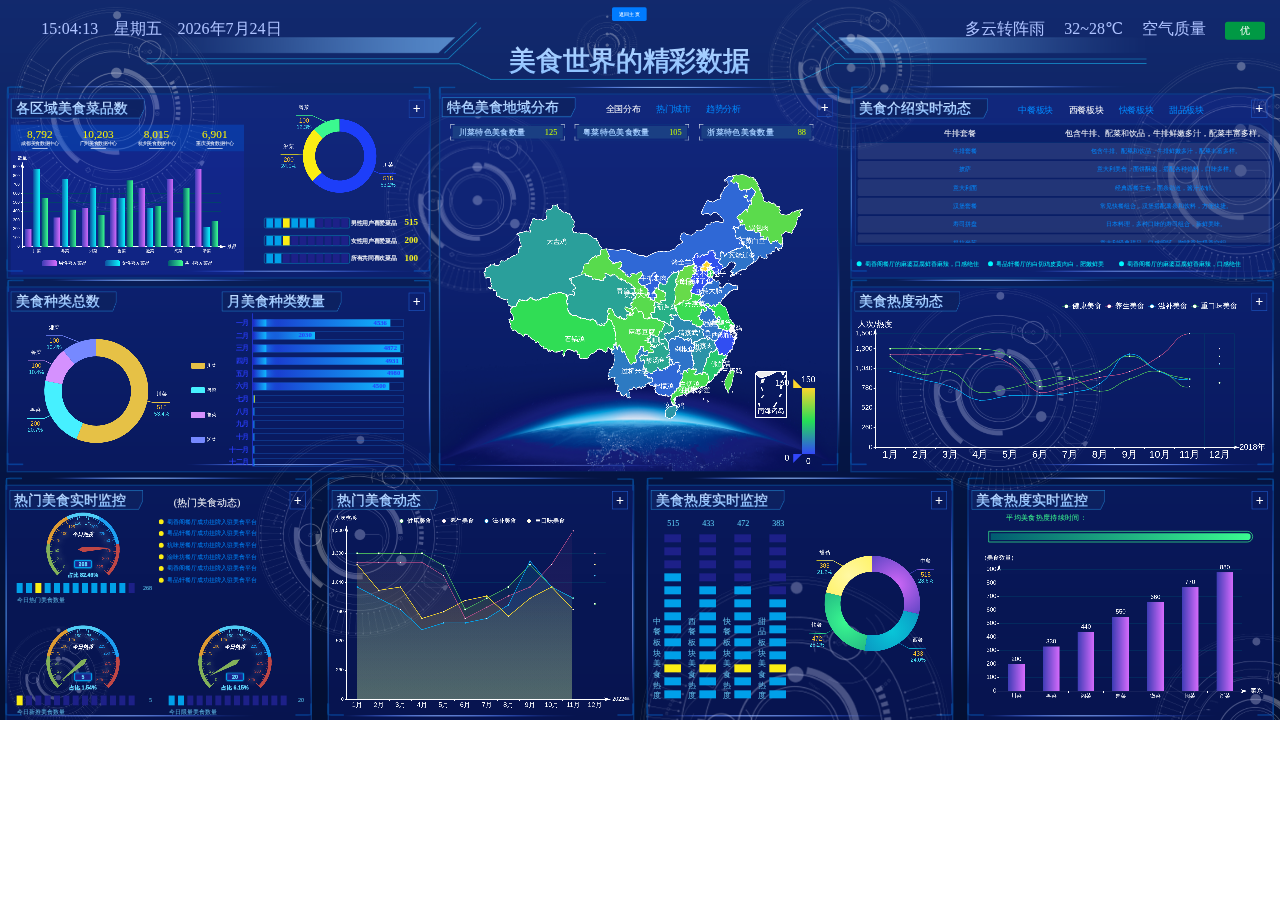
<file: src/main/resources/static/i-/数据界面/index.html>
<!doctype html>
<html lang="en">

<head>
    <meta charset="UTF-8">
    <title>美食天地</title>
    <!-- <meta http-equiv="refresh" content="1"> This tag refreshes the page every second. Uncomment if auto-refresh is needed. -->
    <link rel="stylesheet" href="css/index.css">
    <script src="js/jquery.js"></script>
    <script src="js/echarts.min.js"></script>
    <script src="js/can.js"></script>
    <script src="js/china.js"></script>
    <script src="js/vue.js"></script>
    <script src="js/data.js"></script>
    <script src="js/beihai.js"></script>
</head>

<body>
    <div id="scale-container">
    <div class="content">
        <!-- 底层背景动画-开始 -->
        <div id="animations">
            <div class="animation animation1">
                <div class="animate1"></div>
                <div class="animate2"></div>
                <div class="animate3"></div>
            </div>
            <div class="animation animation2">
                <div class="animate1"></div>
                <div class="animate2"></div>
                <div class="animate3"></div>
            </div>
            <div class="animation animation3 fanzhuan">
                <div class="animate1"></div>
                <div class="animate2"></div>
                <div class="animate3"></div>
            </div>
            <div class="animation animation4">
                <div class="animate1"></div>
                <div class="animate2"></div>
                <div class="animate3"></div>
            </div>
            <div class="animation animation5 fanzhuan">
                <div class="animate1"></div>
                <div class="animate2"></div>
                <div class="animate3"></div>
            </div>
            <div class="animation animation6">
                <div class="animate1"></div>
                <div class="animate2"></div>
                <div class="animate3"></div>
            </div>
            <div class="animation animation7 fanzhuan">
                <div class="animate1"></div>
                <div class="animate2"></div>
                <div class="animate3"></div>
            </div>
            <div class="animation animation8">
                <div class="animate1"></div>
                <div class="animate2"></div>
                <div class="animate3"></div>
            </div>
            <div class="animation animation9 fanzhuan">
                <div class="animate1"></div>
                <div class="animate2"></div>
                <div class="animate3"></div>
            </div>
            <div class="animation animation10">
                <div class="animate1"></div>
                <div class="animate2"></div>
                <div class="animate3"></div>
            </div>
        </div>
        <!-- 底层背景动画-开始 -->
        <!-- 显示屏头部开始 -->
        <div id="head">
            <!-- 时间日期 -->
            <div class="getDate">
                <span id="time">09:00:00</span>
                <span id="week">星期三</span>
                <span id="year">2018-07-28</span>
            </div>
            <!-- 天气状况 -->
            <div class="weather">
                <span id="sky">多云</span>
                <span id="temperatur">35~28度</span>
                <span id="air">空气质量</span>
                <span id="state">优</span>
            </div>
            <!-- 返回主页按钮 -->
            <div class="navigation-button">
                <a href="../易食记.html" class="styled-button">返回主页</a>
            <!-- 大标题 -->
            <h1> 美食世界的精彩数据</h1>
    </div>
        </div>
        <!-- 显示屏头部结束 -->
        <!-- 显示屏中间-开始-->
        <div id="body">
            <div class="bodyLeft rel">
                <div class="bodyLeftTop">
                    <div class="childtitle"><h2>各区域美食菜品数</h2></div>
                    <div class="add" onclick="Show(this,'bodyLeft',2.8,'before')">+</div>
                    <!-- 数据中心-开始 -->
                    <div class="dataCenter clear"><ul class="Data"></ul></div>
                    <!-- 数据中心-开始 -->
                    <div id="guapai" class="guapai"></div>
                    <!-- 美食菜品实时监控-开始 -->
                    <div class="yuyue">
                        <div class="yuyuejiankong">
                            <div id="left-top-right" class="bodyLeftTopGPZB">
                                <div class="GPZB">
                                    <ul></ul>
                                    <p>男性用户喜爱菜品<span></span></p>
                                </div>
                                <div class="GPZB">
                                    <ul></ul>
                                    <p>女性用户喜爱菜品<span></span></p>
                                </div>
                                <div class="GPZB">
                                    <ul></ul>
                                    <p>所有共同喜欢菜品<span></span></p>
                                </div>
                            </div>
                            <div id="left-top-right-circle" class="left-top-right-circle"></div>
                        </div>
                    </div>
                    <!-- 美食菜品实时监控-结束 -->
                </div>
                <div class="bodyLeftBottom rel">
                    <div class="add" onclick="Show(this,'bodyLeft',2.8,'after')">+</div>
                    <div class="bodyLeftBottomLeft">
                        <div class="childtitle"><h2>美食种类总数</h2></div>
                        <div id="left-bottom"></div>
                    </div>
                    <!-- 月美食种类数量-开始 -->
                    <div class="bodyLeftBottomRight rel">
                        <div class="childtitle"><h2>月美食种类数量</h2></div>
                        <div class="t-right" >
                            <ul id="cp">
                                <li class="line"></li>
                                <li>
                                    <span>一月</span>
                                    <div>
                                        <p><i></i><span></span></p>
                                    </div>
                                </li>
                                <li>
                                    <span>二月</span>
                                    <div>
                                        <p><i></i><span></span></p>
                                    </div>
                                </li>

                                <li>
                                    <span>三月</span>
                                    <div>
                                        <p><i></i><span></span></p>
                                    </div>
                                </li>
                                <li>
                                    <span>四月</span>
                                    <div>
                                        <p><i></i><span></span></p>
                                    </div>
                                </li>
                                <li>
                                    <span>五月</span>
                                    <div>
                                        <p><i></i><span></span></p>
                                    </div>
                                </li>
                                <li>
                                    <span>六月</span>
                                    <div>
                                        <p><i></i><span></span></p>
                                    </div>
                                </li>
                                <li>
                                    <span>七月</span>
                                    <div>
                                        <p class="active"><i></i><span></span></p>
                                    </div>
                                </li>
                                <li>
                                    <span>八月</span>
                                    <div>
                                        <p><i></i><span></span></p>
                                    </div>
                                </li>
                                <li>
                                    <span>九月</span>
                                    <div>
                                        <p><i></i><span></span></p>
                                    </div>
                                </li>
                                <li>
                                    <span>十月</span>
                                    <div>
                                        <p><i></i><span></span></p>
                                    </div>
                                </li>
                                <li>
                                    <span>十一月</span>
                                    <div>
                                        <p><i></i><span></span></p>
                                    </div>
                                </li>
                                <li>
                                    <span>十二月</span>
                                    <div>
                                        <p><i></i><span></span></p>
                                    </div>
                                </li>
                            </ul>
                        </div>
                    </div>
                    <!-- 月美食种类数量-结束 -->
                </div>
            </div>
            <div class="bodyMiddle rel">
                <div class="bodyMiddleChild">
                    <div class="add" onclick="Show(this,'bodyMiddle',1.8,'after')">+</div>
                    <div class="childtitle"><h2>特色美食地域分布</h2></div>
                    <div class="navbar">
                        <span class="active">全国分布</span>
                        <span>热门城市</span>
                        <span>趋势分析</span>
                    </div>
                    <!-- 分布区域-开始 -->
                    <div class="mapmain">
                        <!-- 特色美食地域分布数据-开始 -->
                        <div><ul id="list"></ul></div>
                        <!-- 特色美食地域分布数据-开始 -->
                        <!-- 中国地图-开始 -->
                        <div class="map" id="map"></div>
                        <!-- 中国地图-结束 -->
                        <!-- 热门城市地图-开始 -->
                        <div class="map" id="map1"></div>
                        <!-- 热门城市地图-结束 -->
                        <!-- 趋势分析图-开始 -->
                        <div class="map" id="map2"></div>
                        <!-- 趋势分析图-结束 -->
                    </div>
                    <!-- 分布区域-结束 -->
                    <!-- 地图下面亮光动画-开始 -->
                    <div id="sun"></div>
                    <!-- 地图下面亮光动画-结束 -->
                </div>
            </div>
            <div class="bodyRight">
                <!-- 美食介绍实时动态滚动-开始 -->
                <div class="bodyRightTop rel">
                    <div class="childtitle"><h2>美食介绍实时动态</h2></div>
                    <div class="navbar">
                        <span>中餐板块</span>
                        <span class="active">西餐板块</span> <!-- 默认选择西餐板块 -->
                        <span>快餐板块</span>
                        <span>甜品板块</span>
                    </div>
                    <div class="add" onclick="Show(this,'bodyRight',2.8,'before')">+</div>
                    <div class="bodyRightTopBG">
                        <div class="default">
                            <span class="name">美食名称</span>
                            <span class="intro">美食介绍</span>
                        </div>
                        <!-- 美食介绍数据-开始 -->
                        <div class="liushuihaoul clear">
                            <ul class="moveul">

                            </ul>
                        </div>
                        <!-- 美食介绍数据-结束 -->
                        <!-- 下方消息提示滚动-开始 -->
                        <div class="call">
                            <ul class="moveul">

                            </ul>
                        </div>
                        <!-- 下方消息提示滚动-结束 -->
                    </div>
                </div>
                <!-- 美食介绍实时动态滚动-结束 -->
                <!-- 美食热度动态折线图-开始 -->
                <div class="bodyRightBottom rel">
                    <div class="childtitle"><h2>美食热度动态</h2></div>
                    <div class="add" onclick="Show(this,'bodyRight',2.8,'after')">+</div>
                    <div id="jiagezoushi"></div>
                </div>
                <!-- 美食热度动态折线图-结束 -->
            </div>
        </div>
        <!-- 显示屏中间-结束 -->
        <!-- 显示屏底部-开始-->
        <div id="foot">
            <!-- 餐厅热门美食实时监控-开始 -->
            <div class="footparent0">
                <div class="footChild">
                    <div class="childtitle"><h2>热门美食实时监控</h2></div>
                    <div class="add" onclick="Show(this,'footparent0',2.8,'after')">+</div>
                    <!-- 今日热门美食数量-开始 -->
                    <div class="huiYuanLst">
                        <div class="yibiao" id="yibiao1"></div>
                        <div class="huiyuan">
                            <ul  class="fangkuai"></ul>
                            <span></span>
                            <p>今日热门美食数量</p>
                        </div>
                    </div>
                    <!-- 今日热门美食数量-结束 -->
                    <!-- 热门美食动态-开始 -->
                    <div class="huiYuanLst">
                        <span class="ruzhustatus">&nbsp;&nbsp;&nbsp;&nbsp;(热门美食动态)</span>
                        <div class="contgundong">
                            <ul class="moveul"></ul>
                        </div>
                    </div>
                    <!-- 热门美食动态-结束 -->
                    <!-- 今日新推美食数量-开始 -->
                    <div class="huiYuanLst huiYuanLst3">
                        <div class="yibiao" id="yibiao2"></div>
                        <div class="huiyuan">
                            <ul  class="fangkuai"></ul>
                            <span></span>
                            <p>今日新推美食数量</p>
                        </div>
                    </div>
                    <!-- 今日新推美食数量-结束 -->
                    <!-- 今日限量美食数量-开始 -->
                    <div class="huiYuanLst">
                        <div class="yibiao" id="yibiao3"></div>
                        <div class="huiyuan">
                            <ul class="fangkuai"></ul>
                            <span></span>
                            <p>今日限量美食数量</p>
                        </div>
                    </div>
                    <!-- 今日限量美食数量-结束 -->
                </div>
            </div>
            <!-- 餐厅热门美食实时监控-结束 -->
            <!-- 热门餐厅美食动态-开始 -->
            <div class="footparent1">
                <div class="footChild">
                    <div class="childtitle"><h2>热门美食动态</h2></div>
                    <div class="add" onclick="Show(this,'footparent1',2.8,'after')">+</div>
                    <div id="jiage"></div>
                </div>
            </div>
            <!-- 热门餐厅美食动态-结束 -->
            <!-- 餐厅美食热度实时监控-开始 -->
            <div class="footparent2">
                <div class="footChild">
                    <div class="childtitle"><h2>美食热度实时监控</h2></div>
                    <div class="add" onclick="Show(this,'footparent2',2.8,'after')">+</div>
                    <!-- 各板块美食热度格子动画-开始 -->
                    <div class="chengjiaoliang">
                        <div class="CJL clear">
                            <p></p>
                            <span>中餐板块美食热度</span>
                            <ul class="fangkuai"></ul>
                        </div>
                        <div class="CJL clear">
                            <p></p>
                            <span>西餐板块美食热度</span>
                            <ul class="fangkuai"></ul>
                        </div>
                        <div class="CJL clear">
                            <p></p>
                            <span>快餐板块美食热度</span>
                            <ul class="fangkuai"></ul>
                        </div>
                        <div class="CJL clear">
                            <p></p>
                            <span>甜品板块美食热度</span>
                            <ul class="fangkuai"></ul>
                        </div>
                    </div>
                    <!-- 各板块美食热度格子动画-开始 -->
                    <div id="CJpie"></div>
                </div>
            </div>
            <!-- 餐厅美食热度实时监控-结束 -->
            <!-- 美食热度实时监控-开始 -->
            <div class="footparent3">
                <div class="footChild">
                    <div class="childtitle"><h2>美食热度实时监控</h2></div>
                    <div class="add" onclick="Show(this,'footparent3',2.8,'after')">+</div>
                    <!-- 平均热度时间刻度轴-开始 -->
                    <div id="timebar">
                        <span id="pjtime">平均美食热度持续时间：</span>
                        <ul class="kedu clear"></ul>
                        <div class="kuang">
                            <div class="tianchong"></div>
                        </div>
                    </div>
                    <!-- 平均热度时间刻度轴-开始 -->
                    <div id="cjliang"></div>
                </div>
            </div>
            <!-- 美食热度实时监控-结束 -->
            
        </div>
        <!-- 显示屏底部-结束 -->
        <div class="mask">
            <div class="maskContent"></div>
        </div>
    </div>
    <!-- 添加按钮 -->
    <!-- <div class="navigation-button">
        <a href="../易食记.html" class="styled-button">返回主页</a>
    </div> -->
    </div>
</body>

</html>
<style>
    .navigation-button {
        text-align: center;
        margin: 20px 0;
    }
    .styled-button {
        display: inline-block;
        padding: 10px 20px;
        font-size: 16px;
        color: #fff;
        background-color: #007BFF;
        border-radius: 5px;
        text-decoration: none;
        transition: background-color 0.3s ease;
    }
    .styled-button:hover {
        background-color: #0056b3;
    }
    #scale-container {
    transform-origin: top left;
}
</style>
<script src="js/index.js"></script>
<style>
    /* 限制页面滚动 */
    html, body {
        margin: 0;
        padding: 0;
        overflow: hidden; /* 禁止滚动 */
        width: 100%;
        height: 100%;
    }

    #scale-container {
        transform-origin: top left;
        position: absolute; /* 确保容器不会影响其他布局 */
        top: 0;
        left: 0;
    }
</style>

<script>
    function scalePage() {
        const designWidth = 3840; // 你的设计稿宽度
        const designHeight = 2160; // 你的设计稿高度
        const scaleWidth = window.innerWidth / designWidth;
        const scaleHeight = window.innerHeight / designHeight;
        const scale = Math.min(scaleWidth, scaleHeight); // 取较小的缩放比例

        const container = document.getElementById('scale-container');
        container.style.transform = `scale(${scale})`;
        container.style.transformOrigin = 'top left';

        // 动态调整容器大小，避免内容溢出
        container.style.width = `${designWidth}px`;
        container.style.height = `${designHeight}px`;

        // 确保页面不会超出视口范围
        document.body.style.width = `${window.innerWidth}px`;
        document.body.style.height = `${window.innerHeight}px`;
    }

    // 防抖函数，避免频繁触发
    function debounce(func, delay) {
        let timer;
        return function (...args) {
            clearTimeout(timer);
            timer = setTimeout(() => func.apply(this, args), delay);
        };
    }

    // 绑定事件
    window.addEventListener('resize', debounce(scalePage, 100)); // 防抖处理
    window.addEventListener('DOMContentLoaded', scalePage);
    window.addEventListener('load', scalePage); // 确保所有资源加载完成后再缩放
</script>
</file>
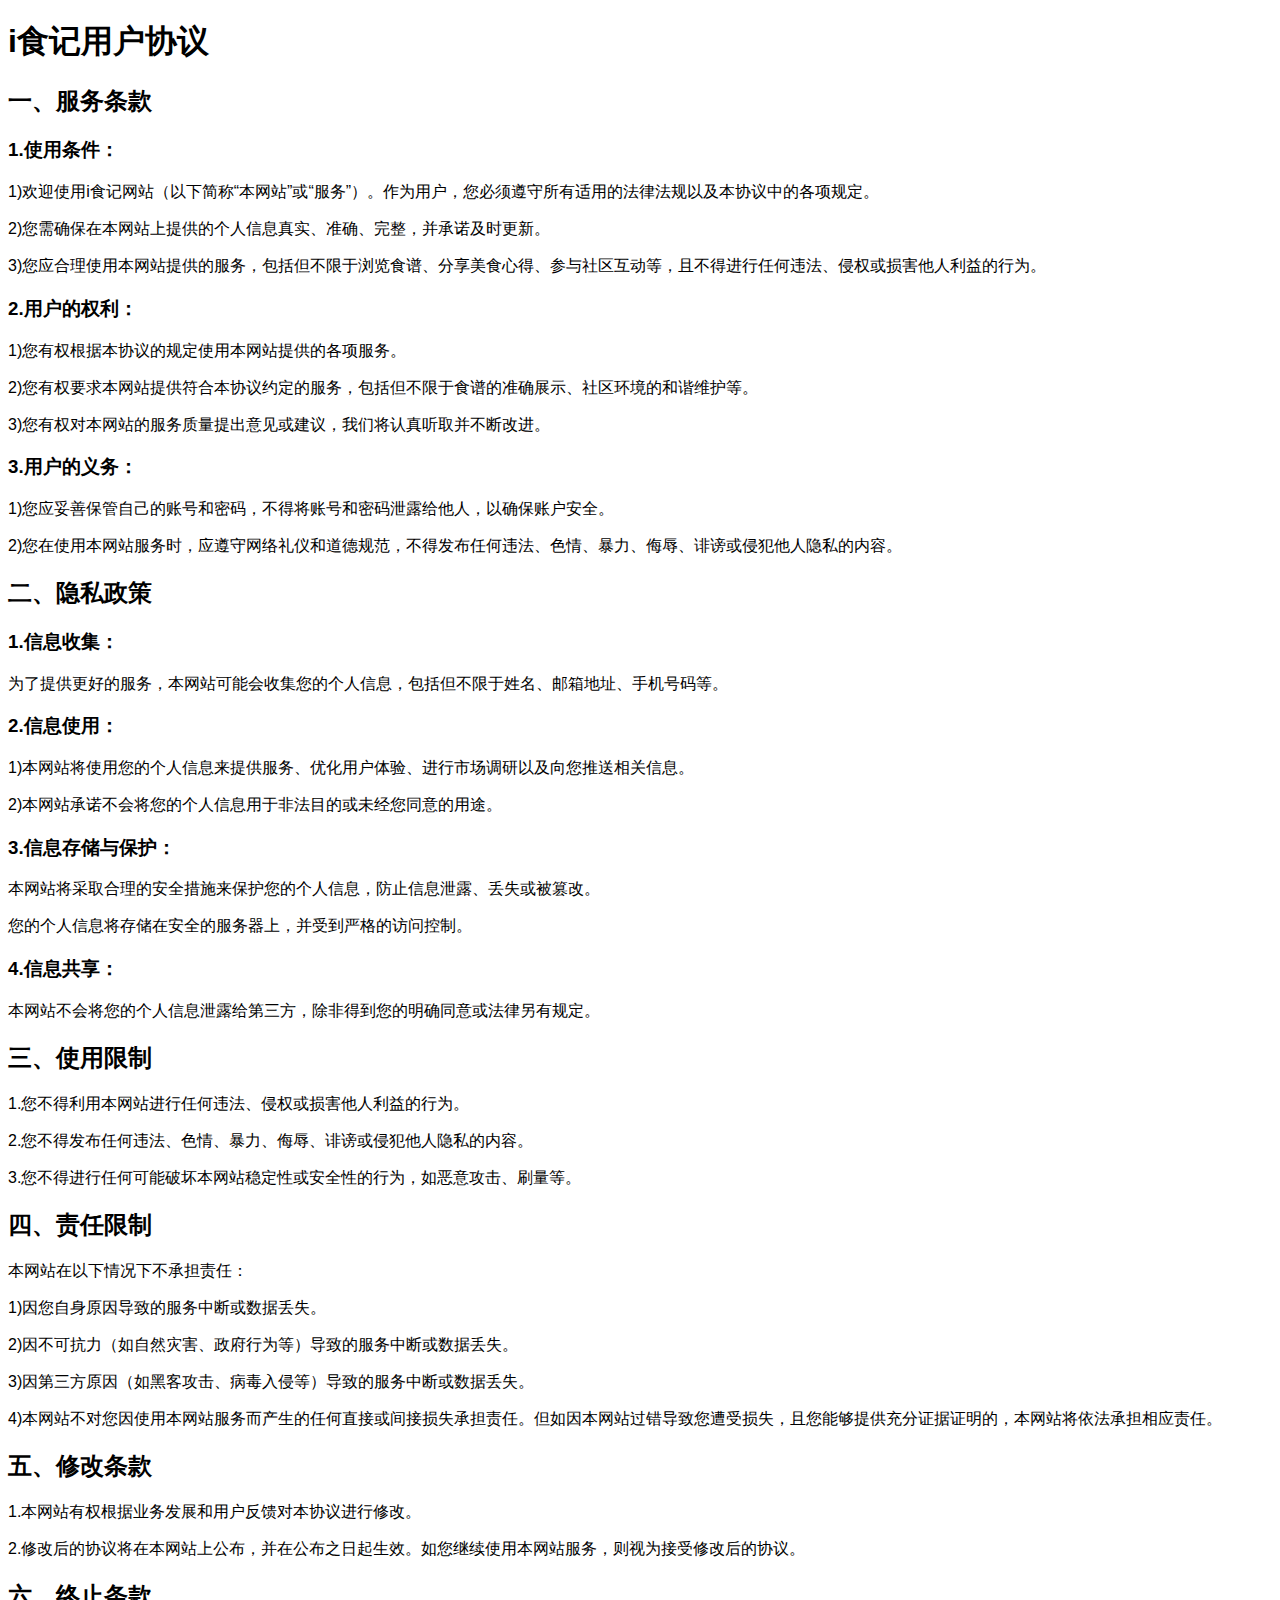
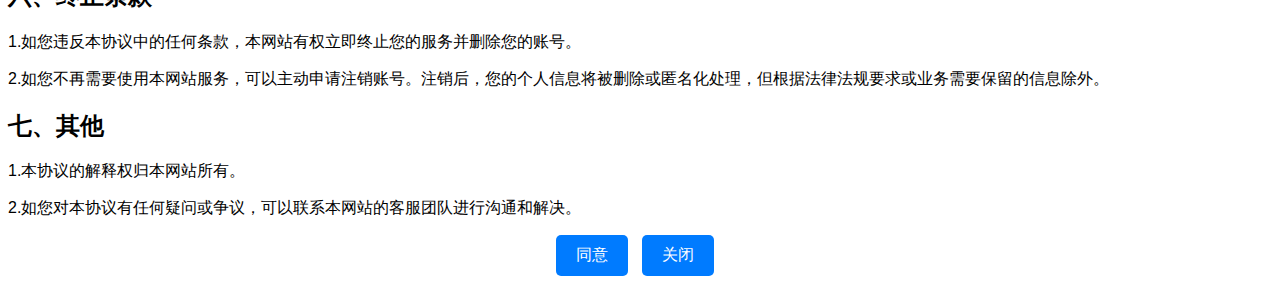
<file: src/main/resources/static/i-/用户协议.html>
<!DOCTYPE html>
<html>

	<head>
		<meta charset="utf-8">
		<title>i食记用户协议</title>
		<style>
			body {
				font-family: Arial, sans-serif;
			}

			h1,
			h2 {
				margin-top: 20px;
			}

			button {
				padding: 10px 20px;
				font-size: 16px;
				cursor: pointer;
				border: none;
				background-color: #007BFF;
				color: white;
				border-radius: 5px;
				margin-right: 10px;
				text-align: center;
			}
			#按钮{
				text-align: center;
			}
		</style>
	</head>

	<body>
		<div id="user-agreement">
			<h1>i食记用户协议</h1>
			<h2>一、服务条款</h2>
			<h3>1.使用条件：</h3>
			<p>1)欢迎使用i食记网站（以下简称“本网站”或“服务”）。作为用户，您必须遵守所有适用的法律法规以及本协议中的各项规定。</p>
			<p>2)您需确保在本网站上提供的个人信息真实、准确、完整，并承诺及时更新。</p>
			<p>3)您应合理使用本网站提供的服务，包括但不限于浏览食谱、分享美食心得、参与社区互动等，且不得进行任何违法、侵权或损害他人利益的行为。</p>
			<h3>2.用户的权利：</h3>
			<p>1)您有权根据本协议的规定使用本网站提供的各项服务。</p>
			<p>2)您有权要求本网站提供符合本协议约定的服务，包括但不限于食谱的准确展示、社区环境的和谐维护等。</p>
			<p>3)您有权对本网站的服务质量提出意见或建议，我们将认真听取并不断改进。</p>
			<h3>3.用户的义务：</h3>
			<p>1)您应妥善保管自己的账号和密码，不得将账号和密码泄露给他人，以确保账户安全。</p>
			<p>2)您在使用本网站服务时，应遵守网络礼仪和道德规范，不得发布任何违法、色情、暴力、侮辱、诽谤或侵犯他人隐私的内容。</p>
			<h2>二、隐私政策</h2>
			<h3>1.信息收集：</h3>
			<p>为了提供更好的服务，本网站可能会收集您的个人信息，包括但不限于姓名、邮箱地址、手机号码等。</p>
			<h3>2.信息使用：</h3>
			<p>1)本网站将使用您的个人信息来提供服务、优化用户体验、进行市场调研以及向您推送相关信息。</p>
			<p>2)本网站承诺不会将您的个人信息用于非法目的或未经您同意的用途。</p>
			<h3>3.信息存储与保护：</h3>
			<p>本网站将采取合理的安全措施来保护您的个人信息，防止信息泄露、丢失或被篡改。</p>
			<p>您的个人信息将存储在安全的服务器上，并受到严格的访问控制。</p>
			<h3>4.信息共享：</h3>
			<p>本网站不会将您的个人信息泄露给第三方，除非得到您的明确同意或法律另有规定。</p>
			<h2>三、使用限制</h2>
			<p>1.您不得利用本网站进行任何违法、侵权或损害他人利益的行为。</p>
			<p>2.您不得发布任何违法、色情、暴力、侮辱、诽谤或侵犯他人隐私的内容。</p>
			<p>3.您不得进行任何可能破坏本网站稳定性或安全性的行为，如恶意攻击、刷量等。</p>
			<h2>四、责任限制</h2>
			<p>本网站在以下情况下不承担责任：</p>
			<p>1)因您自身原因导致的服务中断或数据丢失。</p>
			<p>2)因不可抗力（如自然灾害、政府行为等）导致的服务中断或数据丢失。</p>
			<p>3)因第三方原因（如黑客攻击、病毒入侵等）导致的服务中断或数据丢失。</p>
			<p>4)本网站不对您因使用本网站服务而产生的任何直接或间接损失承担责任。但如因本网站过错导致您遭受损失，且您能够提供充分证据证明的，本网站将依法承担相应责任。</p>
			<h2>五、修改条款</h2>
			<p>1.本网站有权根据业务发展和用户反馈对本协议进行修改。</p>
			<p>2.修改后的协议将在本网站上公布，并在公布之日起生效。如您继续使用本网站服务，则视为接受修改后的协议。</p>
			<h2>六、终止条款</h2>
			<p>1.如您违反本协议中的任何条款，本网站有权立即终止您的服务并删除您的账号。</p>
			<p>2.如您不再需要使用本网站服务，可以主动申请注销账号。注销后，您的个人信息将被删除或匿名化处理，但根据法律法规要求或业务需要保留的信息除外。</p>
			<h2>七、其他</h2>
			<p>1.本协议的解释权归本网站所有。</p>
			<p>2.如您对本协议有任何疑问或争议，可以联系本网站的客服团队进行沟通和解决。</p>
		</div>
		<div id="按钮">
			<button id="agreeButton"onclick="window.close()">同意</button>
			<button id="closeButton"onclick="window.close()">关闭</button>
		</div>
	</body>
	<script>
		document.getElementById('closeButton').addEventListener('click', function() {
			window.close();
		});
	</script>

</html>
</file>
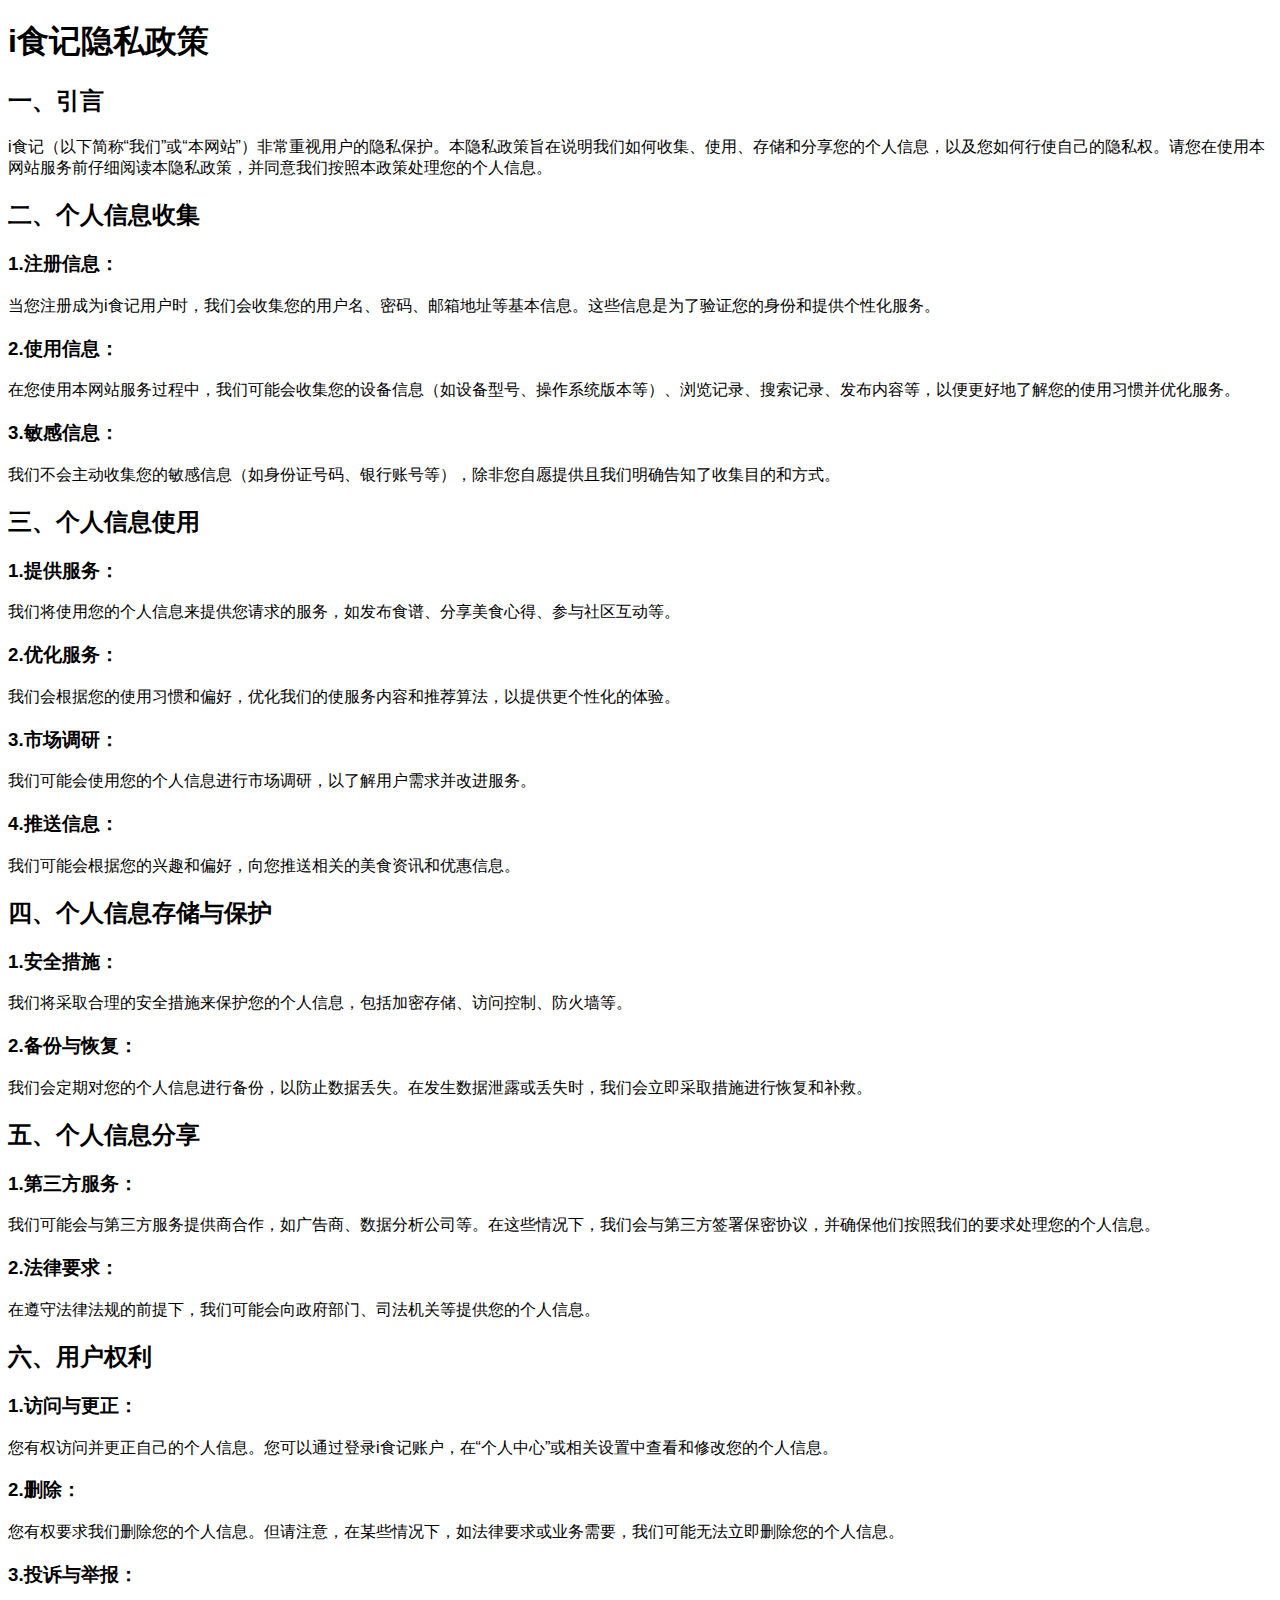
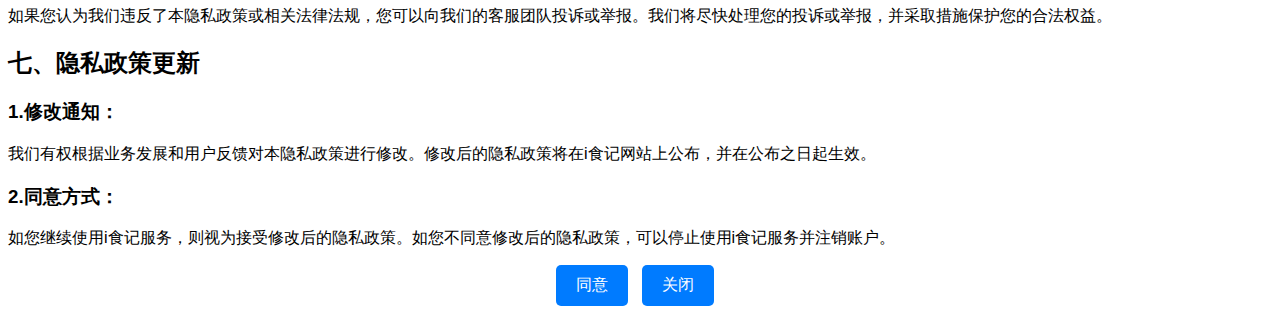
<file: src/main/resources/static/i-/隐私政策.html>
<!DOCTYPE html>
<html>

<head>
    <meta charset="utf-8">
    <title>隐私政策</title>
    <style>
        body {
            font-family: Arial, sans-serif;
        }

        h1,
        h2 {
            margin-top: 20px;
        }

        button {
            padding: 10px 20px;
            font-size: 16px;
            cursor: pointer;
            border: none;
            background-color: #007BFF;
            color: white;
            border-radius: 5px;
            margin-right: 10px;
			text-align: center;
        }
		#按钮{
			text-align: center;
		}
    </style>
</head>

<body>
    <div id="privacy-policy">
        <h1>i食记隐私政策</h1>
        <h2>一、引言</h2>
        <p>i食记（以下简称“我们”或“本网站”）非常重视用户的隐私保护。本隐私政策旨在说明我们如何收集、使用、存储和分享您的个人信息，以及您如何行使自己的隐私权。请您在使用本网站服务前仔细阅读本隐私政策，并同意我们按照本政策处理您的个人信息。</p>
        <h2>二、个人信息收集</h2>
        <h3>1.注册信息：</h3>
        <p>当您注册成为i食记用户时，我们会收集您的用户名、密码、邮箱地址等基本信息。这些信息是为了验证您的身份和提供个性化服务。</p>
        <h3>2.使用信息：</h3>
        <p>在您使用本网站服务过程中，我们可能会收集您的设备信息（如设备型号、操作系统版本等）、浏览记录、搜索记录、发布内容等，以便更好地了解您的使用习惯并优化服务。</p>
        <h3>3.敏感信息：</h3>
        <p>我们不会主动收集您的敏感信息（如身份证号码、银行账号等），除非您自愿提供且我们明确告知了收集目的和方式。</p>
        <h2>三、个人信息使用</h2>
        <h3>1.提供服务：</h3>
        <p>我们将使用您的个人信息来提供您请求的服务，如发布食谱、分享美食心得、参与社区互动等。</p>
        <h3>2.优化服务：</h3>
        <p>我们会根据您的使用习惯和偏好，优化我们的使服务内容和推荐算法，以提供更个性化的体验。</p>
        <h3>3.市场调研：</h3>
        <p>我们可能会使用您的个人信息进行市场调研，以了解用户需求并改进服务。</p>
        <h3>4.推送信息：</h3>
        <p>我们可能会根据您的兴趣和偏好，向您推送相关的美食资讯和优惠信息。</p>
        <h2>四、个人信息存储与保护</h2>
        <h3>1.安全措施：</h3>
        <p>我们将采取合理的安全措施来保护您的个人信息，包括加密存储、访问控制、防火墙等。</p>
        <h3>2.备份与恢复：</h3>
        <p>我们会定期对您的个人信息进行备份，以防止数据丢失。在发生数据泄露或丢失时，我们会立即采取措施进行恢复和补救。</p>
        <h2>五、个人信息分享</h2>
        <h3>1.第三方服务：</h3>
        <p>我们可能会与第三方服务提供商合作，如广告商、数据分析公司等。在这些情况下，我们会与第三方签署保密协议，并确保他们按照我们的要求处理您的个人信息。</p>
        <h3>2.法律要求：</h3>
        <p>在遵守法律法规的前提下，我们可能会向政府部门、司法机关等提供您的个人信息。</p>
        <h2>六、用户权利</h2>
        <h3>1.访问与更正：</h3>
        <p>您有权访问并更正自己的个人信息。您可以通过登录i食记账户，在“个人中心”或相关设置中查看和修改您的个人信息。</p>
        <h3>2.删除：</h3>
        <p>您有权要求我们删除您的个人信息。但请注意，在某些情况下，如法律要求或业务需要，我们可能无法立即删除您的个人信息。</p>
        <h3>3.投诉与举报：</h3>
        <p>如果您认为我们违反了本隐私政策或相关法律法规，您可以向我们的客服团队投诉或举报。我们将尽快处理您的投诉或举报，并采取措施保护您的合法权益。</p>
        <h2>七、隐私政策更新</h2>
        <h3>1.修改通知：</h3>
        <p>我们有权根据业务发展和用户反馈对本隐私政策进行修改。修改后的隐私政策将在i食记网站上公布，并在公布之日起生效。</p>
        <h3>2.同意方式：</h3>
        <p>如您继续使用i食记服务，则视为接受修改后的隐私政策。如您不同意修改后的隐私政策，可以停止使用i食记服务并注销账户。</p>
    </div>
	<div id="按钮">
				<button id="agreeButton"onclick="window.close()">同意</button>
				<button id="closeButton"onclick="window.close()">关闭</button>
			</div>
    <script>
        document.getElementById('closeButton').addEventListener('click', function () {
            window.close();
        });
    </script>
</body>

</html>
</file>
<file: src/main/resources/static/i-/数据界面/css/index.css>
*{padding:0;margin:0;list-style: none; max-height: 99999px; }
.content{position: relative;width:3840px;height:2160px;box-sizing:border-box;padding-bottom: 35px; background:url("../images/beijing.png") no-repeat; overflow: hidden; font-size:30px;}
.rel{position: relative;}
html{width:3840px;height:2160px;}
.clear{ clear:both; }
.clear::after{ content:""; display:block; clear:both; }
/*背景动画-开始*/
#animations{ position: absolute; width:3840px;height:2160px; overflow: hidden; }
.animation{ position: absolute; }
.animation1{left:1%; top:1%; transform:scale(1); }
.animation2{left: 0.5%; bottom:13%; transform:scale(0.5); }
.animation3{left: 20%; top:60%; transform:scale(1); }
.animation4{left: 30%; top:15%; transform:scale(.9); }
.animation5{left: 45%; top:2%; transform:scale(0.3); }
.animation6{left: 60%; top:-2%; transform:scale(.8); }
.animation7{left: 70%; top:40%; transform:scale(1); }
.animation8{right: 12%; top:8%; transform:scale(1.1); }
.animation9{left: 90%; bottom:12%; transform:scale(1); }
.animation10{left: 50%; top:80%; transform:scale(1.5); }
.animation10 div{ animation-direction:reverse; }
.animation div{ position: absolute; top: 0;left: 0;width:618px; height:618px;  border-radius:50%; animation:move linear infinite;opacity: .3;filter:alpha(opacity=30);}
.animation .animate1{ background:url("../images/1.png") no-repeat; background-size: 100%; animation-duration:30s;}
.animation .animate2{ background:url("../images/2.png") no-repeat; background-size: 100%;  animation-duration:20s; animation-direction:reverse;}
.animation .animate3{ background:url("../images/3.png") no-repeat; background-size: 100%;  animation-duration:15s; }
.fanzhuan .animate1{ animation-direction:reverse; animation-duration:25s;}
.fanzhuan .animate2{ animation-direction:normal; animation-duration:15s;}
.fanzhuan .animate3{ animation-direction:reverse; animation-duration:10s;}
@keyframes move{
	0%{transform:rotate(0deg)}
	100%{transform:rotate(360deg)}	
} 
/*背景动画-开始*/
/*头部head--开始*/
#head{ position:relative;width:3840px;height:240px;}
#head .getDate,.weather{font:48px 黑体;color:#ADC2FF;margin-top:34px;}
#head .getDate{float: left;margin-left:124px;}
#head .getDate span{margin-right: 35px;}
#head .weather{float:right;}
#head .weather span{margin-right:45px;}
#head .weather #state{display: inline-block;height:54px;width:120px;background: #009944;font-size: 30px;text-align: center;color:#FFF;border-radius: 8px;line-height: 54px;}
#head h1{width:900;height:240px;font-size: 80px;line-height: 240px;margin:0 auto;font-weight:bold;background-image:-webkit-gradient(linear,0 top,0 bottom,from(#CAE0FF),to(#6EB2FF));-webkit-background-clip:text;-webkit-text-fill-color:transparent;text-align: center;}
/*头部head--结束*/

/*主体body--开始*/
#body{ margin-top: 20px; height:1132px; }
#body>div{ float:left; height:100%; }
/*主体左边区域*/
.bodyLeft{ width:1265px; margin-left: 20px;}

/*各区域挂牌数量*/
.bodyLeftTop{ width:1265px; height:548px; position: relative;}
.dataCenter{width:700px;height:80px;background: rgb(0,102,255,0.3);margin-top:30px;margin-left: 8px;}
.dataCenter li{float:left;width:25%;height:80px;text-align: center;padding-top: 10px;}
.dataCenter span{font-size:34px;color:#FFF600;font-family: "黑体";}
.dataCenter p{font-size: 14px;color:#FFFFFF;font-family: "黑体";}
.dataCenter i{width:46px;height:2px;background: #FFFFFF;display:block; margin:5px auto;}
.guapai{ width:700px; height:370px; background: rgb(31,53,249,0.15); margin-left:8px;}
.yuyue{width:540px;height:100%;position: absolute;right:0; bottom:0;text-align: center;}
.yuyuejiankong{height:100%;margin-bottom: 28px;}
#left-top-right { width:490px;position: absolute;left:40px;bottom:20px; font-size:14px;}
#left-top-right-circle { width:540px;height:368px;position: absolute;left:0;top:0;}
#left-top-right div{ width:490px;height:28px; line-height:28px;border-radius: 5px;margin-bottom:25px;position: relative;}
#left-top-right ul{display:inline-block;height:100%;width:254px;border: 2px solid #087BB2;border-radius: 5px;}
#left-top-right li{ width:20px;height:100%;margin-left:5px;float:left;background: #087BB2;overflow: hidden;}
#left-top-right p{float:right;display:inline-block;height:28px;line-height:28px; margin-top:5px;margin-right:20px;font:bold 17px "simhei";color:#fff;}
#left-top-right span{float: right;width:50px;font-size:27px;color:#F3F120;padding-left: 20px;margin-top: -6px;}
/*当前成交总数和月成交总数*/
.bodyLeftBottom{ width:1265px;height:550px; margin-top: 23px;}
.bodyLeftBottomLeft,.bodyLeftBottomRight{ float:left;width:50%;height:100%;}
#left-bottom{width: 730px;height: 520px;margin-top: 50px; margin-left:-100px;}
.bodyLeftBottomRight .t-right{width:652px;height:552px;float:left;}
.bodyLeftBottomRight .t-right ul{width:550px;height:310px;position: absolute;left:0;top:78px;margin-bottom: 40px; }
.bodyLeftBottomRight .t-right li{width:550px;height:22px;margin-top:16px;}
.bodyLeftBottomRight .t-right span{display: inline-block;width:100px;height:22px;line-height: 22px;text-align: right;padding-right:10px;margin-top:-2px;font:bold 20px "微软雅黑";color:#293CF8;float: left;box-sizing:border-box;}
.bodyLeftBottomRight .t-right div{position:absolute;left:102px;display: inline-block;width:450px;height:22px;border:1px solid #1A6BD5;border-left: none; }
.bodyLeftBottomRight .t-right p{overflow:hidden;position: relative;color:#2137FF; display: inline-block;height:100%;line-height: 22px;float:left;font:bold 18px "微软雅黑";text-align: right;background: linear-gradient(90deg,rgba(28,40,200,1) ,rgba(15,182,252,1));transition: 2s; padding-right: 4px;}
.bodyLeftBottomRight .t-right .line{position: absolute;height: 459px;width: 0;border-right: 2px solid #293CF8;left:100px;top:-17px}
.bodyLeftBottomRight .t-right .active{border-right:2px solid rgba(255,255,0,1);animation:light2 0.5s linear infinite;transition: 2s;}
.bodyLeftBottomRight .t-right p i{animation:light1 2s ease infinite;position: absolute;left:0;display: inline-block;width:40px;height:100%;box-shadow:10px 0 30px rgba(15,182,252,1);background: #FFF;background: linear-gradient(90deg,rgba(255,255,255,0),rgba(15,182,252,1));}
.bodyLeftBottomRight .t-right p span{position: absolute;display: inline-block;height:100%;right:0;}
@keyframes light1{
	0%{left:0px;}
	100%{left:100%;}
}
@keyframes light2{
	0%{border-right:2px solid rgba(255,255,0,1)}
	100%{border-right:2px solid rgba(255,255,0,0)}
}
/*主体中间区域*/
.bodyMiddle{ width:1196px;margin-left: 32px;height:1134px !important;overflow: hidden;}
/*全国草场面积监控*/
.bodyMiddleChild{ width:1190px;height:1130px; -position: relative;}
.chuangkou{width:2368px;height:1769px;position:absolute;top:361px;left:2631px;text-align: center;  background:url(../images/chuangkoubg.png) no-repeat;}
 #list{margin-top: 44px;}
 #list li{display:inline-block;width:343px;height:49px;margin-left:30px;background-size:100% 50%;background: url(../images/list.png) no-repeat;font:bold 25px "微软雅黑";line-height: 49px;}
 #list p{float:left;margin-left: 25px;}
 #list span{float:right;font:25px 微软雅黑;color:#ccff00;margin-top: 10px;margin-right: 22px;}
.mapmain{position: absolute;z-index: 2;top:48px;width:100%;height:100%;}
.map{position: relative;top:-105px;left:10px; width:100%;height:100%;}
.map>div:first-child{ z-index:0; }
#map1{ left:-12px; }
#sun{background:url(../images/a.png) no-repeat;animation:light 2s linear infinite;height:100%;background-size:100% 100%;}
/*北海地图svg样式*/
svg{ margin:0; padding-top:100px; width:100%; height:1000px; } 
.str0 {stroke:#fff;stroke-width:1}
.str{ stroke:#fff;stroke-width:1 }
.str1 {stroke:#fff;stroke-width:1}  
.fil3 {fill:none}
.fil0 {fill:#ACCE22}
.fil1 {fill:#D9E483}
.fil2 {fill:#DED572}
.fil4 {fill:#FFF582}
.fnt0 {fill:#C27A0C}
.fnt1 {fill:#000}
.fnt2 {fill:#FF1109}
path.hover{fill:red;stroke:red;stroke-width:2}
text{ font-size:18px; display:inline-block;}
@keyframes light{
	0%{opacity: 0.5;}
	50%{opacity: 1;}
	100%{opacity: 0.5;}
}
/*主体右边区域*/
.bodyRight{ width:1262px; margin-left: 38px;}
/*挂牌产品类别*/
/* 针对 liushuihaoul 的样式调整 */
.bodyRight .bodyRightTopBG .liushuihaoul {
    height: auto; /* 自动适应内容高度 */
    overflow: hidden; /* 移除滚动条 */
    padding: 10px; /* 添加内边距 */
    box-sizing: border-box;
}

.bodyRight .bodyRightTopBG .liushuihaoul .moveul {
    list-style: none;
    margin: 0;
    padding: 0;
}

.bodyRight .bodyRightTopBG .liushuihaoul .moveul li {
    display: flex; /* 使用 flex 布局 */
    align-items: center; /* 垂直居中 */
    justify-content: space-between; /* 两端对齐 */
    height: 50px; /* 固定每行高度 */
    line-height: 50px;
    font-size: 18px;
    color: #0089FF;
    background-color: rgba(255, 255, 255, 0.1); /* 添加背景色 */
    margin-bottom: 5px; /* 列表项之间的间距 */
    padding: 0 20px; /* 添加左右内边距 */
    border-radius: 5px; /* 圆角 */
    box-sizing: border-box;
}

.bodyRight .bodyRightTopBG .liushuihaoul .moveul li span {
    flex: 1; /* 平均分配宽度 */
    text-align: center; /* 文本居中 */
    overflow: hidden; /* 隐藏超出部分 */
    text-overflow: ellipsis; /* 添加省略号 */
    white-space: nowrap; /* 禁止换行 */
}

.bodyRight .bodyRightTopBG .liushuihaoul .moveul li:hover {
    color: #FFFFFF;
    background-color: rgba(0, 137, 255, 0.5); /* 悬停时背景色 */
}
.bodyRightTop{width:1262px; height:548px; }
.bodyRightBottom{ width:1262px;height:550px; margin-top: 23px;}
.liushuihao{height:866px;background:rgb(14,37,125,0.5);}
.liushuihaoul li{ width:100%;height:50px; display:block; }
.liushuihaoul span{display: inline-block;float:left;width:208px;line-height: 50px;font-size:18px;text-overflow: ellipsis; overflow: hidden; white-space:nowrap;vertical-align: middle;text-align: center;}
.default {
    height: 58px;
    color: #fff;
    line-height: 58px;
    margin-top: 26px;
    font-size: 24px;
    display: flex; /* 使用 flex 布局 */
    justify-content: space-between; /* 在两端对齐 */
    align-items: center; /* 垂直居中 */
    padding: 0 10px; /* 添加左右内边距 */
    box-sizing: border-box; /* 包括 padding 在内计算宽度 */
}

.default span {
    display: inline-block;
    text-align: center;
    flex: 1; /* 平均分配宽度 */
    margin: 0 5px; /* 添加间距 */
}
.bodyRightTopBG{ margin-left:8px;width:1248px;height:370px;background: url("../images/001.png") no-repeat; }
.liushuihaoul {
    height: 308px; /* 确保滚动区域高度固定 */
    overflow: hidden; /* 隐藏超出部分 */
    position: relative;
    width: 100%; /* 确保宽度与父容器一致 */
    box-sizing: border-box;
    padding: 0 10px; /* 添加内边距，避免内容贴边 */
}
.liushuihaoul .moveul {
    position: absolute;
    top: 0;
    width: 100%; /* 确保宽度与父容器一致 */
    list-style: none;
    margin: 0;
    padding: 0;
}
.liushuihaoul .moveul li {
    display: flex; /* 使用 flex 布局 */
    align-items: center; /* 垂直居中 */
    justify-content: space-between; /* 两端对齐 */
    height: 50px; /* 固定每行高度 */
    line-height: 50px;
    font-size: 18px;
    color: #0089FF;
    background-color: rgba(255, 255, 255, 0.1); /* 添加背景色 */
    margin-bottom: 5px; /* 列表项之间的间距 */
    padding: 0 10px; /* 添加内边距 */
    border-radius: 5px; /* 圆角 */
    box-sizing: border-box;
}
.liushuihaoul .moveul li:hover {
    color: #FFFFFF;
    background-color: rgba(0, 137, 255, 0.5); /* 悬停时背景色 */
}
.winwatch{float:left;width:1162px;height:804px;margin-right: 36px;}
.pinjiawatch{height:804px;float:left;width:1375px;}
.winwatch .title,.pinjiawatch .title{margin-top: 36px;}
.pinjiachuangkou{height:611px;margin-top: 7px;width:1367px;}
.winwatchul{ width:1142px;height:600px;padding-top:10px;padding-left:10px;font-size:24px;margin-top: 7px;}
.winwatchul ul{ width:100%;}
.winwatchul li{ width:126px;height:102px;line-height:96px;float:left;text-align:center;color:#0089FF;font-size:24px;}
.pinjiachuangkou .childtitle{margin-top:26px;margin-left: 32px;}
.winwatchul .active{color:#ffffff;}
/*草牧商品价格动态*/
#jiagezoushi{ position: relative; top:0; width:100%; height:100%;}
/*主体body--结束*/

/*底部foot--开始*/
#foot{ margin-top: 42px; height:707px; padding-left: 16px; }
#foot>div{ float:left; }
.footparent0{margin-right:47px;}
.footparent1{margin-right:37px;}
.footparent2{margin-right:42px;}
.footparent3{margin-right:0;}
.footChild{ overflow: hidden; position: relative;  width:912px;height:705px;}
/*挂牌会员实时监控*/
.huiYuanLst{ position: relative;width:50%;height:50%;float: left;}
.huiYuanLst:last-child{ top: -15px; }
.huiYuanLst3{ top: -15px; }
.huiyuan{ position: absolute;bottom:0;left:0;display:inline-block;width:100%;padding-left:30px;box-sizing: border-box; font-size: 18px;}
.huiyuan:nth-child(1){  }
.huiyuan ul{ float:left;}
.huiyuan li{ float:left;width:18px;height:30px;margin-right: 10px;background: #1D2088; }
.huiyuan li:last-child{ margin-right:0; }
.huiyuan span{ float:right;margin-right:20px;color:#63D9FF;margin-top: 4px;}
.huiyuan p{clear:both;padding-top: 8px;color:#62C0EB; }
.yibiao{ position: absolute;width:458px;height:220px;top:80px;left:0;}
.contgundong{ height:210px;position: relative;top:90px;overflow: hidden;}
.ruzhustatus{ position: absolute;color:#fff; font-size: 30px; left:15px;top:30px;}
/*北海市猪链网动态*/
#jiage{ position: absolute;bottom: 0;left: 0;width:100%;height:90%;}
/*交易大厅实时监控*/
.chengjiaoliang{ position: absolute;bottom: 60px; font-size: 24px;}
.chengjiaoliang>div{ display:inline-block; margin-left: 15px;}
.chengjiaoliang p{ text-align: right; color:#63D9FF; padding-right: 5px;}
.chengjiaoliang ul{ display:inline-block; margin-top: 20px;width:50px;}
.chengjiaoliang li{ width:50px; height:24px; background: #1D2088; margin-bottom:15px;float:left; }
.chengjiaoliang li:last-child{ margin-bottom:0;  }
.chengjiaoliang span{ display:inline-block;width:28px; height:100%;  color:#62C0EB; }
#CJpie{ position: absolute; right:0; width:478px; height:100%;}
/*成交量实时监控*/
#timebar{ position: relative;height:80px; width:794px; margin:80px auto 0 ;padding:15px;}
#timebar .kedu{position: relative;margin-left:7px; width:780px;margin-top: 40px;}
#timebar .kedu li{ position: absolute;bottom:0;float:left; transition:2s ease;width:3px; height:6px;margin-right: 10px; background: #3BFE91;}
#timebar .kuang{ box-sizing:border-box;width:794px;height:34px;border:2px solid #3BFE91;border-radius:0 25px 25px 0/0 25px 25px 0; padding:5px;}
#timebar .tianchong{ width:780px;height:20px; transition:2s ease;background: linear-gradient(to right,#015B71,#3BFE90); border-radius:0 20px 20px 0/0 20px 20px 0;}
#timebar span{ position: absolute;top: 0;left:150px;transition:2s ease;display:inline-block;width:380px;text-align: center;color:#3BFE91;margin-left:-150px; font-size: 22px;}
#cjliang{ height:500px; }
/*底部foot--结束*/

/*公共部分--开始*/
/*边框*/
.footChild,.bodyRightBottom,.bodyRightTop,.bodyMiddleChild,.bodyLeftBottom,.bodyLeftTop{border:4px solid rgba(8,67,137,.7);}
/*背景色*/
.footChild,.bodyLeftTop,.bodyLeftBottom,.bodyMiddle,.bodyRightBottom,.bodyRightTop{background: rgb(31,53,249,0.15);}
/*小标题*/
.childtitle{position: absolute; left:8px;top:12px;display:inline-block;background:url(../images/childtitle.png) no-repeat;background-size:100% 100%;left:8px;top:12px;padding:2px 50px 2px 15px;}
.childtitle h2{text-align: left;font-size:42px;display: inline-block;}
.childtitle h2,#list p,#close{font-weight:bold;background-image:-webkit-gradient(linear,0 top,0 bottom,from(#CFE3FF),to(#74B3FC));-webkit-background-clip:text;-webkit-text-fill-color:transparent;/*color:#9ECBFF;*/}
.bodyLeftTop .childtitle{ position: relative; }
.bodyRightTop .childtitle{ position: relative; }
/*放大按钮*/
.add{ position: absolute; z-index:10;height:51px; line-height: 51px; border:2px solid #1D53C0; padding:0 10px; right: 15px; top: 15px; font-size: 42px; font-weight: bold; color:#fff } 
.cancle{height:38px; line-height: 32px;  }
/*列表信息滚动*/
.moveul{position: absolute;top:0;width:100%;}
.moveul li{font-size:18px;color:#0089FF;}
.moveul li:hover{color:#FFFFFF;}
.huiYuanLst	.moveul span{display:inline-block;width:80%;height:100%;text-overflow: ellipsis; overflow: hidden; white-space:nowrap;}
.huiYuanLst	.moveul li{ height:35px; line-height: 35px;}
.huiYuanLst .moveul li i{ vertical-align: 10px; }
.moveul li i{display: inline-block;width:15px;height:15px;border-radius: 50%;background: #FBED14;margin-right: 10px;}
.call{ position: absolute;left:0;bottom:0; width:100%;height:78px; overflow: hidden;line-height: 78px;}
.call .moveul li{ float:left; height:78px; width:30%;padding-left:15px;}
.call .moveul li i{ background: #00F6FF; }
.call .moveul span{ color: #00F6FF; }
/*蒙版弹框*/
.mask{ display:none;position: absolute;top:0;left:0;z-index:11;width:100%; height:100%;background: linear-gradient(to right,#12296D,#030F32)}
.maskContent{ position: absolute; left:50%; top:50%; transform: translate(-50%,-50%); }
/*板块切换*/
.navbar{ position: absolute;left: 500px; top:0;padding:30px 0 0; font-size: 26px;z-index:10;}
.navbar span{margin-right: 40px;color:#0089FF;}
.navbar span.active{ color:#fff; }
/*公共部分--结束*/
/* </style> */
</file>
